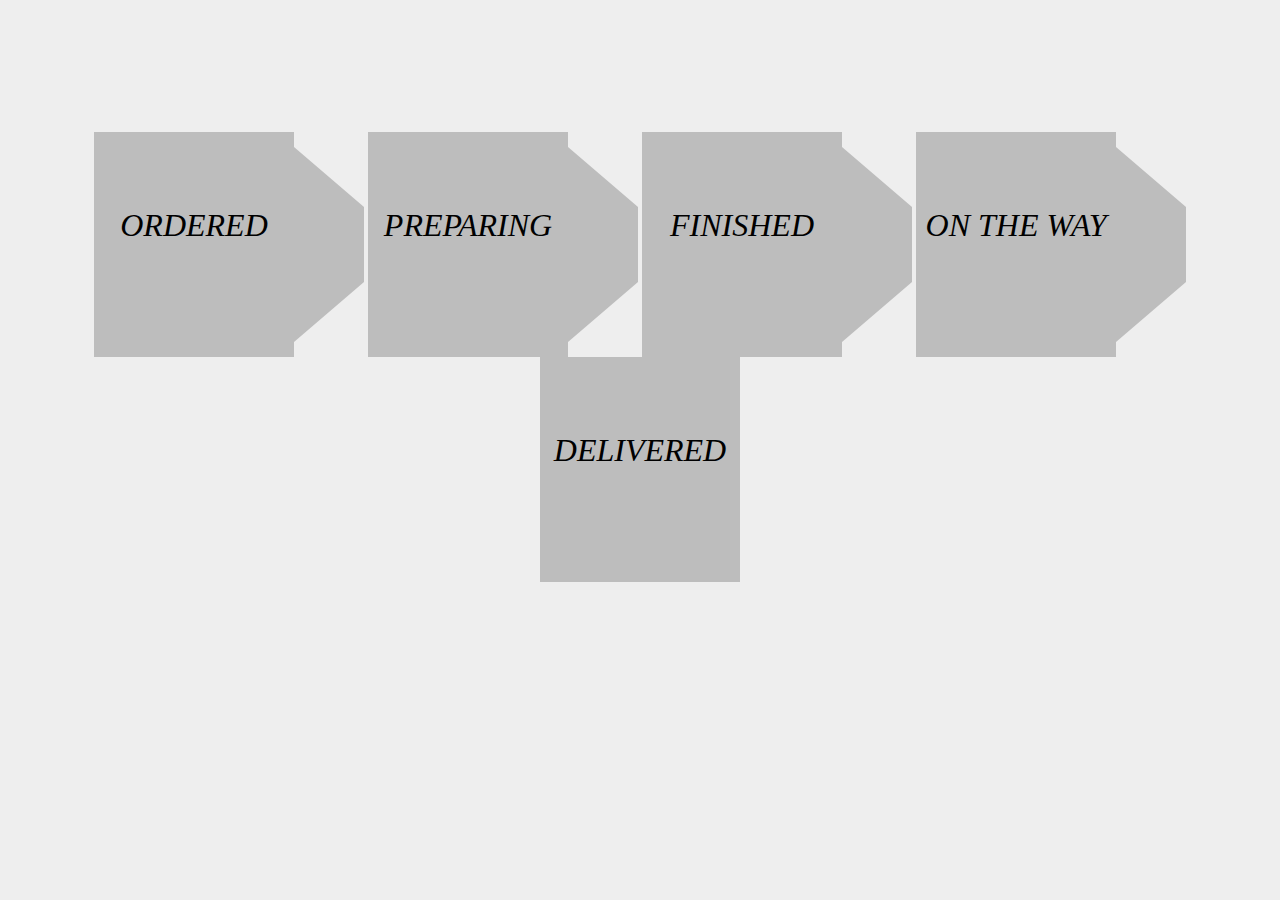
<file: pizza-to-go-server/src/main/webapp/delivery.html>
<!DOCTYPE html>
<html>
<head>
    <meta charset='utf-8'>
    <meta http-equiv='X-UA-Compatible' content='IE=edge'>
    <title>Delivery</title>
    <meta name='viewport' content='width=device-width, initial-scale=1'>
    <link rel='stylesheet' type='text/css' media='screen' href='css/site.css'>
    <link rel='stylesheet' type='text/css' media='screen' href='css/delivery.css'>
    <script src='js/delivery.js'></script>
</head>
<body>
    <div id="main_container" >
        <ul class="container ul">
            <li id="ORDERED" class="deactivated li">
                ORDERED
                <li id="ORDERED_A" class="arrow-right-d box white"></li>
            </li>
            <li id="PREPARING" class="deactivated">
                PREPARING
                <li id="PREPARING_A" class="arrow-right-d box white"></li>
            </li>
            <li id="FINISHED" class="deactivated">
                FINISHED
                <li id="FINISHED_A" class="arrow-right-d box white"></li>
            </li>
            <li id="ON_THE_WAY" class="deactivated">
                ON THE WAY
                <li id="ON_THE_WAY_A" class="arrow-right-d box white"></li>
            </li>
            <li id="DELIVERED" class="deactivated">
                DELIVERED
            </li>
        </ul>
    </div>
    
</body>
</html>
</file>
<file: pizza-to-go-server/src/main/webapp/css/site.css>
@charset "UTF-8";

.photo { 
  width :210px;
  height :210px; }
.mainContainer { 
 
  height:100vh; 
  display: grid; 
  grid-template-columns: 100%; 
  grid-template-rows: repeat(auto,3); 
  grid-template-areas:  
    "head" 
    "art" 
    "aside" 
  ; 
} 

@media screen and (min-width: 44.001em) { 
  /* .pet-photo { display: block; } */
  .photo {
    float: left;
    margin-right: 10px;
    margin-left: 0px;
    padding-left: 0 px;
     width :310px;
    height :310px;
  }
  .mainContainer { 
    grid-template-rows: 50px auto;
    /*grid-template-columns: 80% 20%; */
    grid-template-columns: auto 30%;
    grid-template-areas:  
      "head  head" 
      "art   aside";
  } 
  
}


header {
	/* padding: 15px; */
	border-bottom: 1px solid #fff;
	background-color: #D8D8D8;
  grid-area: head;
}


article {
	border-bottom: 2px solid #fff;
    background: white;
    grid-area: art;
}



/* /*  */
/* .mainContainer {
  height: 100vh;
  display: flex;
  flex-direction: column;
}



#container {
  display: flex;
  flex-grow: 1;
}

.article {
  flex-grow: 1;
  margin-bottom: 100px;
  grid-area: art;
}

aside {
  
  width: 350px;	border-bottom: 2px solid #fff;
  background:#d3cccc;
  grid-area: rating;
  height: auto;
  flex-shrink: 0;
  grid-area: asi;
} */



aside {
	border-bottom: 2px solid #fff;
    background:#d3cccc;
    grid-area: aside;
    height: auto;
}

/* footer {
	padding: 15px;
	border-bottom: 2px solid #fff;
    background: #D8D8D8;
    grid-area: userRating;
} */

#bewertungsDiv {
	width: 300px; 
	background: #F9EECF; 
	border: 1px dotted black; 
	text-align: left
}

#UpdateDiv {
	width: 300px; 
	background: #F9EECF; 
	border: 1px dotted black; 
	text-align: left
}

#registration {
	/* position: absolute; */
    /* top: 900px; */
    left: 200px;
    width: 400px;
    border-radius: 7px;
     border: 1.5px solid #000000; 
     margin: 30px auto;
    /* background: #ffe6b3; */
    /* z-index: 1000;     */
}

#anmeldung {

   
    margin: 30px auto;
    border-radius: 7px;
     border: 1.5px solid #000000; 
    /* background: rgb(206, 214, 221); */
    

}





.header{
	overflow: hidden;
	background-color: #f1f1f1;
	padding-right: 30px ;
  }
  
  .header a {
	float: left;
	color: black;
	text-align: center;
	padding: 12px;
	text-decoration: none;
	font-size: 18px; 
	line-height: 25px;
	border-radius: 4px;
  }
  
  .header a.logo {
	font-size: 25px;
	font-weight: bold;
  }
  
  .header a:hover{
	background-color: #ddd;
	color: black;
  }
  
  .header a.active{
	background-color: dodgerblue;
	color: white;
  }

 
  
  .header-right {
	float: right;
  }
  

  .welcome{
    overflow: hidden;
    background-color: #f1f1f1;
    padding-right: 30px ;
    }
    
 .welcome a {
    float: left;
    color: black;
    text-align: center;
    padding: 12px;
    text-decoration: none;
    font-size: 18px; 
    line-height: 25px;
    border-radius: 4px;
    }
    
    .welcome a.logo {
    font-size: 25px;
    font-weight: bold;
    }
    
    .welcome a:hover{
    background-color: #ddd;
    color: black;
    }
    
 
  
    .welcome a.active1{
      background-color: dodgerblue;
      color: white;
      }
    
     .welcome-right {
    float: right;
    }




  
.app-title {
  text-align: center;
  font-weight: normal;
  font-size: 2.6rem;
}

.animal {
  max-width: 650px;
  /* padding: 20px; */
  margin: 15px auto;
  border-radius: 8px;
  background-color: rgb(240, 240, 240);
  box-shadow: 3px 3px 3px rgba(0, 0, 0, 0.1);
  overflow: hidden;
  height: 150px;
  position:relative; 
}

.animal h4 {
  margin: 0 0 6px 0;
}

.pet-photo {
  float: left;
  width: 40%;
  margin-right: 15px;
  margin-left: 0px;
  padding-left: 0 px;
  width: 150px; 
  height: 150px


}

.pet-name {
  font-size: 2rem;
  font-weight: normal;
  margin: 0 0 1rem 0;
}




 /* button hinzufügen */
.hinzufuegen{
  
  border-bottom-right-radius: 8px;
  width: 40px; 
  height: 40px; 
  background-color:  rgb(182, 182, 182); 
  color: white;   
  border: 1.5px solid rgb(182, 182, 182);   
  text-decoration: none;
  margin-left: 10px ; 
  font-size: 20px;
}

.suppl{

  display:inline-table; 
  table-layout:fixed;
}

.suppl td{

  font-size: 15px;
  max-width:100px; 
  height:auto;
  text-align:center;

}


.hinzufuegen1{
  
  border-top-right-radius: 8px;
  width: 40px; 
  height: 40px; 
  background-color:  rgb(182, 182, 182); 
  color: white;   
  border: 1.5px solid rgb(182, 182, 182);   
  text-decoration: none;
  margin-left: 10px ; 
  font-size: 20px;
}

.hinzufuegen:hover,.hinzufuegen:active {
  background-color: dodgerblue;
  border-color:  dodgerblue;
  }



#price{

  position:absolute;
 bottom:0;
 left :0;
 margin-left:  160px;
 margin-bottom: 10px;
}
#sup{

  border-radius:50px;
  font-size:15px;
  color: dodgerblue;
  line-height:10px;
  text-align:center;
  font-weight: bold;
  background: white
}


/* ShowWarenkorb */

.showWarenkorb{
  max-width: 650px;
  margin : 15px; 
  max-height: 150px;
  /* margin: 15px auto; */
  border-radius: 2px;
  background-color: rgb(240, 240, 240);
  box-shadow: 3px 3px 3px rgba(0, 0, 0, 0.1);
  overflow: hidden;
  position:relative; 
  height: 150px;
  width: 90%;
}

#showinfo {
  /* max-width: 650px; */
  margin : 15px; 
  /* max-height: 150px; */
  /* margin: 15px auto; */
  border-radius: 5px;
  background-color: rgb(240, 240, 240);
  box-shadow: 3px 3px 3px rgba(0, 0, 0, 0.1);
  overflow: hidden;
  position:relative; 
  /* height: 150px;
  width: 90%; */
}

.showWarenkorb h4 {
  margin: 0 0 0 0;
  
}


.description{
margin-top: 0;
  /* width:60%; */
  vertical-align: top;
  text-align: left;
  padding: 0; 
}

.photo_zutaten{
  width: 100%;
  margin-right: 10px;
  margin-left: 0px;
  padding-left: 0 px;
  height: auto
}

.anzahl{

  position:absolute;
 bottom:0;
 left: 0;
 /* padding-right: 50px; */
}

.plus{

  width: 40px; 
  height: 40px; 
 
  /* margin-right: 10px;  */
  background-color:  rgb(182, 182, 182); 
  color: white;   
  border: 1.5px solid rgb(182, 182, 182);   
  text-decoration: none;
  margin-right: 10px;
}

.minus{

  width: 40px; 
  height: 40px; 
 
  /* margin-right: 10px;  */
  background-color:  rgb(182, 182, 182); 
  color: white;   
  border: 1.5px solid rgb(182, 182, 182);   
  text-decoration: none;
  
}
#preis{
  font-size: 18px;
  font-weight: bold;
 

}

#preis2{
  font-size: 20px;
  font-weight: bold;
  color: dodgerblue;
  margin-right: 10px;


}
.name {
  font-size: 22px;
  font-weight: bold;
  margin: 0 0 1rem 0;
  /* padding: 10px 10px 0 5px; */
}

/* #bestellung table td{
  margin: 0 0 10rem 0; 
} */

.description {
  font-size: 16px;
  font-weight: normal;
  max-height: auto;
  overflow: hidden;
}
#description2{

  max-height: 50px;
  overflow: auto;

}
 /* button hinzufügen */
.löschen{
 width: 40px; 
 height: 40px; 

 /* margin-right: 10px;  */
 background-color:  rgb(182, 182, 182); 
 color: white;   
 border: 1.5px solid rgb(182, 182, 182);   
 text-decoration: none; 
 /* border-radius: 4px; */

 font-size: 20px;
}

.löschen:hover,.löschen:active {
  background-color: dodgerblue;
  border-color:  dodgerblue;
  }

#preis3{
  float:right;
  position:absolute;
  bottom:0;
  right: 0;
}



#info_zurück{
  float:right;
  position:absolute;
  top:0;
  right: 0;
}


.mehrinfos{

  /* max-width: 850px; */
  /* padding: 20px; */
  /* margin: 15px auto; */
  /* border-radius: 8px;
  background-color: rgb(240, 240, 240);
  box-shadow: 3px 3px 3px rgba(0, 0, 0, 0.1); */
  border-radius: 7px;
     /* border: 1.5px solid #000000;  */
     /* margin: 30px auto; */
  /* overflow: hidden; */
  /* height: 350px; */
  position:relative;
  overflow: auto;
}

#td_img{
  padding:0 0 20px 0;
}



#summe_preis{

  text-align: right;
  font-size: 25px;
  width: 100%;
  padding-right: 15px;
}

#payment_button,#bestellDetails_button,#zahlen{

 
  background-color:  dodgerblue;
  color: white;   
  border: 1.5px solid dodgerblue; 
  /* text-decoration: none; */
  border-radius: 3px;
  font-size: 16px;
  padding: 5px 5px;
  box-shadow: 3px 3px 3px rgba(0, 0, 0, 0.1);
  width: 100%;
}

#zahlen:disabled{
  background-color:  rgb(159, 201, 243); 
  color: white;   
  border: 1.5px solid rgb(159, 201, 243); 
}
</file>
<file: pizza-to-go-server/src/main/webapp/css/delivery.css>
body{
    background-color: #eee;

}

 #main_container{
    margin-top: 100px;
    text-align: center;
    vertical-align: middle;
    display: flex;
    align-items: center;
    justify-content: center;
    text-align: center;
}
/*
table{
    background-color: #0eb117;
    width: 100%;
}

#main_table{
    border: 1px solid #0eb117;
    background-color: aqua;
}
#box{
    border: 1px solid #050775;
    overflow: auto;
    height: 100px;
    width: 100px;
}

#content {
    overflow: auto;
} */

ul {
    padding: 1em;
    list-style-type: none;
    text-align: center;
    justify-content: center;
    align-items: center;
}
li {
    /* background-color: limegreen; */
    background-color: cadetblue;
    padding-top: 75px;	
    display: inline-block;
    text-align: center;
    vertical-align: middle;
    font-style: oblique;
    font-weight: 100;
    font-size: 2em;
    height: 150px;
    width: 200px;

}

.box{
    background-color: rgb(49, 172, 177);
}
.white{
    background-color: #eee;
}
.arrow-right {
    width: 0; 
    height: 0; 
    border-top: 60px solid transparent;
    border-bottom: 60px solid transparent;
    border-left: 70px solid cadetblue;
  }
  .arrow-right-d {
    width: 0; 
    height: 0; 
    border-top: 60px solid transparent;
    border-bottom: 60px solid transparent;
    border-left: 70px solid #bdbdbd;
  }
  .deactivated{
      background-color: #bdbdbd;
  }
  .activated{
      background-color: cadetblue;
  }
</file>
